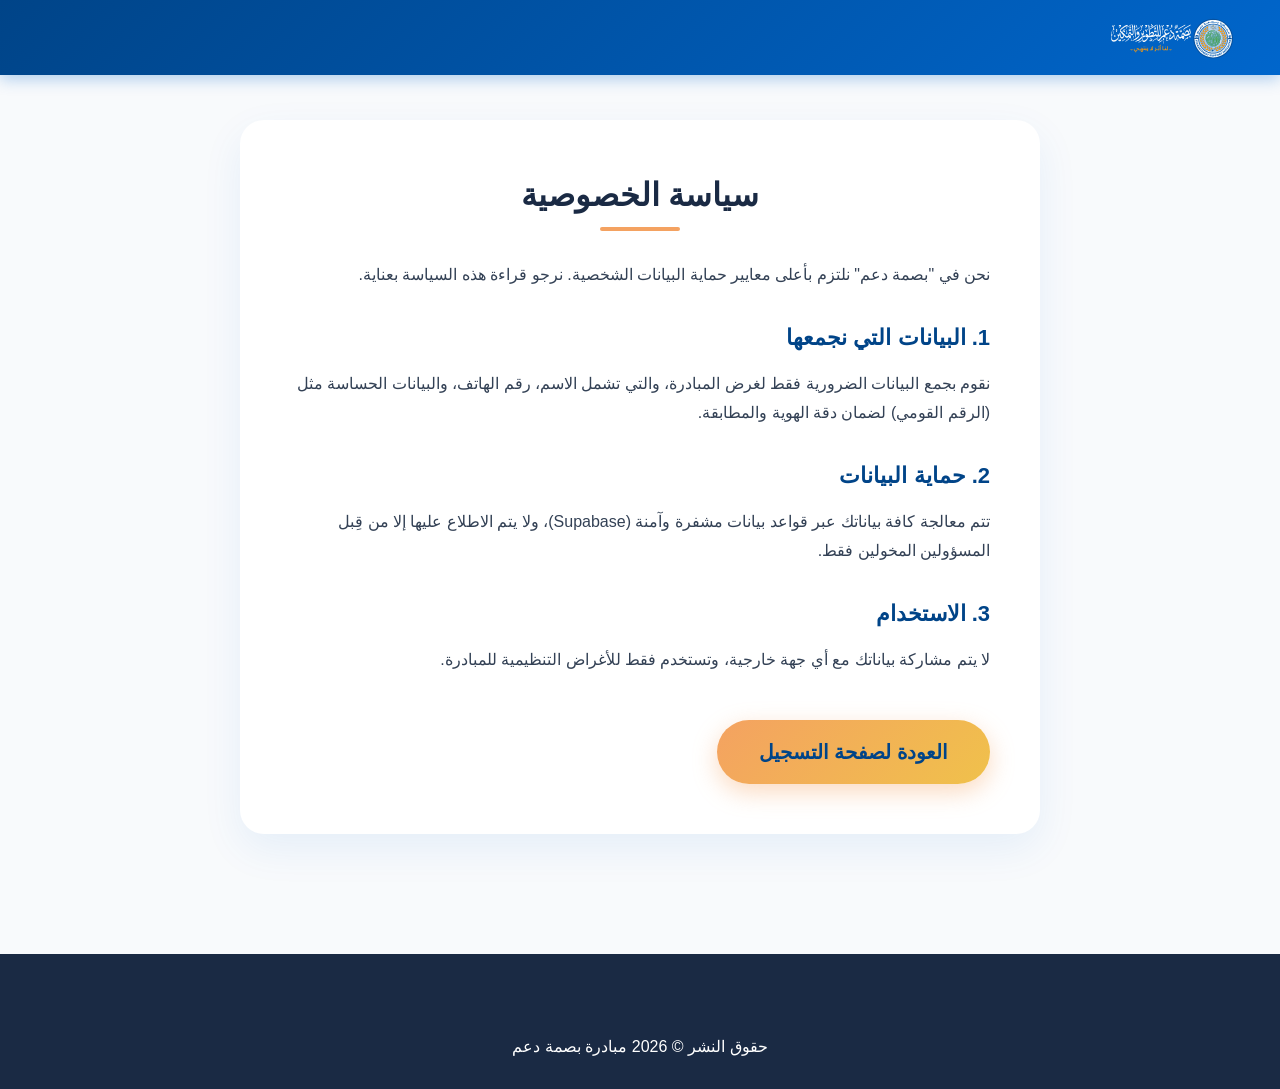
<file: privacy_polices.html>
<head>
    <meta charset="UTF-8">
    <link rel="stylesheet" href="style.css">
    <link rel="stylesheet" href="privacy.css"> <title>سياسة الخصوصية - مبادرة بصمة دعم</title>
<link rel="icon" type="image/x-icon" href="favicon.ico">
</head>
<body>

    <nav class="navbar">
        <div class="container">
            <div class="logo">
                <a href="index.html">
                    <img src="img/logo.svg" width="350" height="80" alt="بصمة دعم">
                </a>
            </div>
        </div>
    </nav>

    <section class="privacy-section">
        <div class="container privacy-container"> 
            <h1 class="section-title">سياسة الخصوصية</h1>
            
            <p>نحن في "بصمة دعم" نلتزم بأعلى معايير حماية البيانات الشخصية. نرجو قراءة هذه السياسة بعناية.</p>

            <h2>1. البيانات التي نجمعها</h2>
            <p>نقوم بجمع البيانات الضرورية فقط لغرض المبادرة، والتي تشمل الاسم، رقم الهاتف، والبيانات الحساسة مثل (الرقم القومي) لضمان دقة الهوية والمطابقة.</p>

            <h2>2. حماية البيانات</h2>
            <p>تتم معالجة كافة بياناتك عبر قواعد بيانات مشفرة وآمنة (Supabase)، ولا يتم الاطلاع عليها إلا من قِبل المسؤولين المخولين فقط.</p>

            <h2>3. الاستخدام</h2>
            <p>لا يتم مشاركة بياناتك مع أي جهة خارجية، وتستخدم فقط للأغراض التنظيمية للمبادرة.</p>
            
            <a href="join.html" class="btn-primary privacy-btn">العودة لصفحة التسجيل</a>
        </div>
    </section>

    <footer class="footer">
        <div class="container">
            <p style="text-align: center;">حقوق النشر © 2026 مبادرة بصمة دعم</p>
        </div>
    </footer>

</body>
</file>
<file: style.css>
/* ====================== style.css - مبادرة بصمة دعم ======================
   كامل وجاهز 100% - انسخه في ملف style.css
   تم تصميمه خصيصاً للمبادرة - مودرن + شبابي + فخم + RTL
*/

* {
    margin: 0;
    padding: 0;
    box-sizing: border-box;
}

body {
    font-family: 'Tajawal', sans-serif;
    background-color: #F8FAFC;
    color: #1A2A44;
    line-height: 1.6;
    direction: rtl;
    overflow-x: hidden;
}

/* ====================== Navbar ====================== */

/* --- Base (Mobile First) --- */
.navbar {
    background: linear-gradient(135deg, #004488, #0066CC);
    position: fixed;
    top: 0;
    left: 0;
    right: 0;
    width: 100%;
    z-index: 1000;
    box-shadow: 0 4px 15px rgba(0, 102, 204, 0.3);
    height: 65px;
}

.navbar .container {
    width: 100%;
    max-width: 1400px;
    margin: 0 auto;
    padding: 0 16px;
    display: flex;
    align-items: center;
    justify-content: space-between;
    height: 65px;
}

/* الشعار */
.logo {
    display: flex;
    align-items: center;
    flex-shrink: 0;
}

.logo img {
    height: 44px;
    width: auto;
}

/* منطقة اليمين: avatar + hamburger */
.nav-right {
    display: flex;
    align-items: center;
    gap: 12px;
    margin-right: auto;
    margin-left: 0;
}

/* زرار انضم الآن */
a.highlight,
#navLoginBtn {
    background: linear-gradient(135deg, #F4A261, #f0c14b);
    color: #004488;
    padding: 8px 18px;
    border-radius: 50px;
    text-decoration: none;
    font-weight: 700;
    font-size: 15px;
    transition: all 0.3s ease;
    box-shadow: 0 4px 12px rgba(244, 162, 97, 0.35);
    white-space: nowrap;
}

a.highlight:hover,
#navLoginBtn:hover {
    transform: translateY(-2px);
    box-shadow: 0 6px 18px rgba(244, 162, 97, 0.5);
}

/* Avatar */
.nav-avatar-wrapper {
    width: 42px;
    height: 42px;
    border-radius: 50%;
    border: 2px solid rgba(255,255,255,0.5);
    padding: 2px;
    background: #fff;
    cursor: pointer;
    transition: border-color 0.2s ease, transform 0.2s ease;
    flex-shrink: 0;
}

.nav-avatar-wrapper:hover {
    border-color: #F4A261;
    transform: scale(1.05);
}

.nav-avatar-wrapper img {
    width: 100%;
    height: 100%;
    border-radius: 50%;
    object-fit: cover;
    display: block;
}

/* زرار الهمبرجر - ظاهر دايمًا في الموبايل */
.mobile-toggle {
    display: flex;
    align-items: center;
    justify-content: center;
    background: rgba(255,255,255,0.12);
    border: 1px solid rgba(255,255,255,0.25);
    border-radius: 8px;
    color: white;
    font-size: 20px;
    width: 40px;
    height: 40px;
    cursor: pointer;
    transition: background 0.2s ease;
    flex-shrink: 0;
    margin: 0;
}

.mobile-toggle:hover {
    background: rgba(255,255,255,0.22);
}

/* القائمة - مخفية في الموبايل */
.nav-menu {
    display: flex;
    list-style: none;
    flex-direction: column;
    position: fixed;
    top: 65px;
    right: -100%;
    width: 100%;
    height: calc(100vh - 65px);
    background: #003d7a;
    align-items: center;
    justify-content: flex-start;
    padding-top: 30px;
    gap: 8px;
    transition: right 0.35s ease;
    overflow-y: auto;
}

.nav-menu.mobile-active {
    right: 0;
}

.nav-menu > li > a {
    color: white;
    text-decoration: none;
    font-weight: 600;
    font-size: 18px;
    padding: 12px 20px;
    display: block;
    border-radius: 10px;
    transition: all 0.25s;
    text-align: center;
    min-width: 200px;
}

.nav-menu > li > a:hover,
.nav-menu > li > a.active {
    color: #F4A261;
    background: rgba(244, 162, 97, 0.1);
}

/* Dropdown - موبايل */
.dropdown {
    position: relative;
/*    width: 100%; */
    text-align: center;
}

.dropdown-content {
    display: none;
    list-style: none;
    background: rgba(255,255,255,0.06);
    border-radius: 10px;
    margin-top: 4px;
    padding: 6px 0;
}

.dropdown.open .dropdown-content {
    display: block;
}

.dropdown-content li a {
    color: #dce8f5;
    padding: 10px 16px;
    display: block;
    font-size: 16px;
    transition: color 0.2s;
    text-decoration: none;
}

.dropdown-content li a:hover {
    color: #F4A261;
}

.hidden { display: none !important; }

/* --- Tablet: 576px+ --- */
@media (min-width: 576px) {
    .navbar {
        height: 70px;
    }
    .navbar .container {
        height: 70px;
        padding: 0 24px;
    }
    .nav-menu {
        top: 70px;
        height: calc(100vh - 70px);
    }
    .logo img {
        height: 50px;
    }
}

/* --- Laptop: 992px+ --- */
@media (min-width: 992px) {
    .navbar {
        height: 75px;
    }
    .navbar .container {
        height: 75px;
        padding: 0 32px;
    }

    /* إخفاء الهمبرجر */
    .mobile-toggle {
        display: none;
    }

    /* القائمة أفقية */
    .nav-menu {
        position: static;
        flex-direction: row;
        height: auto;
        width: auto;
        background: transparent;
        padding: 0;
        gap: 4px;
        overflow: visible;
        right: auto;
        justify-content: center;
        flex: 1;
        margin: 0 24px;
    }

    .nav-menu > li > a {
        font-size: 15px;
        padding: 8px 12px;
        min-width: unset;
        position: relative;
    }

    .nav-menu > li > a::after {
        content: '';
        position: absolute;
        bottom: 2px;
        right: 12px;
        left: 12px;
        height: 2px;
        background: #F4A261;
        border-radius: 2px;
        transform: scaleX(0);
        transition: transform 0.3s ease;
    }

    .nav-menu > li > a:hover::after,
    .nav-menu > li > a.active::after {
        transform: scaleX(1);
    }

    /* Dropdown - Desktop */
    .dropdown-content {
        position: absolute;
        top: calc(100% + 8px);
        left: 0;
        background: white;
        min-width: 180px;
        box-shadow: 0 8px 24px rgba(0,0,0,0.15);
        border-radius: 10px;
        padding: 6px 0;
        margin-left: 0;
        margin-right: auto;
        z-index: 100;
    }

    .dropdown:hover .dropdown-content,
    .dropdown.open .dropdown-content {
        display: block;
    }

    .dropdown-content li a {
        color: #004488;
        font-size: 15px;
        padding: 10px 16px;
    }

    .dropdown-content li a:hover {
        background: #f0f6ff;
        color: #0066CC;
    }

    .nav-menu {
        top: auto;
    }

    .logo img {
        height: 54px;
    }
}

/* --- Wide Desktop: 1200px+ --- */
@media (min-width: 1200px) {
    .navbar .container {
        padding: 0 40px;
    }
    .nav-menu {
        gap: 8px;
        margin: 0 32px;
    }
    .nav-menu > li > a {
        font-size: 16px;
        padding: 8px 14px;
    }
}

/* زر الـ login القديم - للتوافق */
.nav-actions .btn-login {
    background: rgba(255,255,255,0.15);
    color: white;
    padding: 10px;
    border-radius: 50px;
    text-decoration: none;
    font-weight: 400;
    display: flex;
    align-items: center;
    gap: 8px;
    transition: all 0.3s;
}

.nav-actions .btn-login:hover {
    background: #F4A261;
    color: #004488;
    transform: translateY(-2px);
}

.nav-auth-container {
    display: flex;
    align-items: center;
    gap: 15px;
}

.nav-member-login-btn {
    background-color: #f4b644;
    color: #333;
    padding: 8px 18px;
    border-radius: 8px;
    text-decoration: none;
    font-weight: 600;
    font-size: 14px;
    transition: all 0.3s ease;
    box-shadow: 0 4px 10px rgba(244, 182, 68, 0.2);
}

.nav-member-login-btn:hover {
    background-color: #e0a334;
    transform: translateY(-1px);
}

/* ====================== Hero ====================== */
.hero {
    height: 100vh;
    min-height: 700px;
    position: relative;
    display: flex;
    align-items: center;
    overflow: hidden;
    margin-top: 65px;
}

.hero-bg {
    position: absolute;
    top: 0;
    left: 0;
    width: 100%;
    height: 100%;
    aspect-ratio: 16 / 9;
    object-fit: cover;
    z-index: -2;
    filter: brightness(0.75);
}

.hero-overlay {
    position: absolute;
    top: 0;
    left: 0;
    width: 100%;
    height: 100%;
    background: linear-gradient(90deg, rgba(0,68,136,0.85) 0%, rgba(0,102,204,0.65) 100%);
    z-index: -1;
}

.hero-content {
    max-width: 1400px;
    margin: 0 auto;
    padding: 0 20px;
    position: relative;
    z-index: 2;
}

.hero-text {
    max-width: 680px;
}

.hero-text .badge {
    display: inline-block;
    background: #F4A261;
    color: #004488;
    padding: 8px 20px;
    border-radius: 50px;
    font-size: 15px;
    font-weight: 700;
    margin-bottom: 20px;
    box-shadow: 0 4px 15px rgba(244, 162, 97, 0.4);
}

.hero-text h1 {
    font-size: clamp(42px, 6vw, 68px);
    font-weight: 700;
    line-height: 1.1;
    color: white;
    margin-bottom: 18px;
}

.hero-text .accent {
    color: #F4A261;
}

.hero-text p {
    font-size: 22px;
    color: #f0f0f0;
    margin-bottom: 35px;
    max-width: 520px;
}

.hero-buttons {
    display: flex;
    gap: 18px;
    flex-wrap: wrap;
}

.btn-primary {
    background: linear-gradient(135deg, #F4A261, #f0c14b);
    color: #004488;
    padding: 16px 42px;
    border-radius: 50px;
    font-size: 20px;
    font-weight: 700;
    text-decoration: none;
    display: inline-flex;
    align-items: center;
    justify-content: center;
    box-shadow: 0 8px 25px rgba(244, 162, 97, 0.4);
    transition: all 0.4s;
}

.btn-primary:hover {
    transform: translateY(-5px) scale(1.05);
    box-shadow: 0 15px 30px rgba(244, 162, 97, 0.5);
}

.btn-secondary {
    background: transparent;
    color: white;
    border: 3px solid white;
    padding: 14px 36px;
    border-radius: 50px;
    font-size: 20px;
    font-weight: 600;
    text-decoration: none;
    transition: all 0.4s;
}

.btn-secondary:hover {
    background: white;
    color: #0066CC;
}

.hero-stats {
    display: flex;
    gap: 40px;
    margin-top: 60px;
    color: white;
}

.hero-stats strong {
    font-size: 32px;
    display: block;
}

/* ====================== Custom Cards ====================== */
.custom-card {
    background: white;
    border-radius: 20px;
    overflow: hidden;
    box-shadow: 0 10px 30px rgba(0, 0, 0, 0.08);
    transition: all 0.4s cubic-bezier(0.4, 0, 0.2, 1);
    height: 100%;
}

.custom-card:hover {
    transform: translateY(-12px);
    box-shadow: 0 20px 40px rgba(0, 102, 204, 0.15);
}

.card-header {
    background: linear-gradient(90deg, #F4A261, #f0c14b);
    color: #004488;
    padding: 18px 24px;
    font-size: 22px;
    font-weight: 700;
    text-align: center;
}

.card-body {
    padding: 28px 24px;
}

.card-body p {
    font-size: 17px;
    color: #334155;
    margin-bottom: 20px;
}

.btn-link {
    color: #0066CC;
    text-decoration: none;
    font-weight: 600;
    display: inline-flex;
    align-items: center;
    gap: 8px;
}

.btn-link i {
    transition: transform 0.3s;
}

.btn-link:hover i {
    transform: translateX(-8px);
}

/* ====================== News Scroll ====================== */
.news-scroll {
    padding: 80px 0;
    background: #fff;
}

.section-title {
    font-size: 32px;
    font-weight: 700;
    text-align: center;
    margin-bottom: 40px;
    color: #1A2A44;
    position: relative;
}

.section-title:after {
    content: '';
    width: 80px;
    height: 4px;
    background: #F4A261;
    position: absolute;
    bottom: -10px;
    left: 50%;
    transform: translateX(-50%);
    border-radius: 4px;
}

/* الحاوية الخارجية للشريط */
.scroll-container {
    overflow: hidden;
    white-space: nowrap;
    padding: 20px 0; /* مساحة علوية وسفلية عشان الـ Hover والـ Shadow يظهروا براحتهم */
    direction: ltr;  /* لتسهيل حركة الانيميشن من اليسار لليمين */
}

/* الخط الحاضن للكروت */
.scroll-track {
    display: inline-flex;
    gap: 30px; /* المسافة بين كل كارت والتاني */
    will-change: transform;
}

/* ضبط كارت الخبر جوه السلايدر */
.scroll-track .news-item.news-card {
    width: 320px;        /* تحديد عرض ثابت ومناسب للكارت جوه التراك */
    flex-shrink: 0;      /* منع المتصفح من كبس أو تصغير حجم الكارت */
    white-space: normal; /* السماح لعنوان الخبر بالنزول لسطر جديد لو طويل */
    text-align: right;   /* إعادة اتجاه النص للغة العربية */
}

/* تعديل حجم الخط وصورة الكارت في الشريط الرئيسي (اختياري لجعلها أرق) */
.scroll-track .news-item.news-card img {
    height: 180px; /* جعل الصورة أقصر قليلاً لتناسب شريط الصفحة الرئيسية */
}

.scroll-track .news-item.news-card h3 {
    font-size: 18px; /* حجم خط متناسق مع حجم الكارت في الشريط */
    display: -webkit-box;
    line-clamp: 2; /* لو العنوان طويل جداً يكتفي بسطرين ويضع ... */
    box-orient: vertical;
    overflow: hidden;
}


.news-item {
    background: white;
    border-radius: 16px;
    overflow: hidden;
    width: 320px;
    box-shadow: 0 8px 25px rgba(0,0,0,0.1);
    display: inline-flex;
    flex-direction: column;
}

.news-item img {
    width: 100%;
    height: 180px;
    object-fit: cover;
}

.news-item div {
    padding: 16px;
}

.news-item h4 {
    font-size: 18px;
    margin-bottom: 6px;
    color: #1A2A44;
}

.news-item span {
    color: #64748B;
    font-size: 14px;
}

/* ====================== Sections Grid ====================== */
.sections-grid {
    padding: 80px 0;
    display: grid;
    grid-template-columns: repeat(auto-fit, minmax(280px, 1fr));
    gap: 28px;
}

/* ====================== Quick Links ====================== */
.quick-links {
    padding: 60px 0;
    margin-top: 40px;
    margin-bottom: 40px;
    background: #F1F5F9;
}

.links-grid {
    display: grid;
    grid-template-columns: repeat(auto-fit, minmax(220px, 1fr));
    gap: 20px;
}

.quick-card {
    background: white;
    padding: 28px;
    border-radius: 18px;
    text-decoration: none;
    color: #1A2A44;
    font-size: 20px;
    font-weight: 600;
    display: flex;
    align-items: center;
    justify-content: space-between;
    box-shadow: 0 8px 20px rgba(0,0,0,0.07);
    transition: all 0.4s;
    transform: translateY(-10px)
}

.quick-card:hover {
    background: #0066CC;
    color: white;
    transform: translateY(-18px);
}

/* ====================== Footer ====================== */
.footer {
    background: #1A2A44;
    color: white;
    padding: 80px 0 30px;
    margin-top: 40px;

}

.footer-grid {
    max-width: 1400px;
    margin: 0 auto;
    padding: 0 20px;
    display: grid;
    grid-template-columns: repeat(auto-fit, minmax(240px, 1fr));
    gap: 50px;
}

.logo-footer {
    display: flex;
    align-items: center;
    gap: 10px;
    color: white;
    margin-bottom: 15px;
}

.footer h4 {
    color: #F4A261;
    margin-bottom: 20px;
    font-size: 20px;
}

.footer ul {
    list-style: none;
}

.footer ul li {
    margin-bottom: 12px;
}

.footer ul a {
    color: #CBD5E1;
    text-decoration: none;
}

.social-icons a {
    color: #F4A261;
    font-size: 28px;
    margin-left: 18px;
    transition: all 0.3s;
}

.social-icons a:hover {
    transform: scale(1.3);
}

/* ====================== Join Form ====================== */
.join-form {
    max-width: 720px;
    margin: 0 auto;
    background: white;
    padding: 50px;
    border-radius: 24px;
    box-shadow: 0 15px 40px rgba(0,102,204,0.12);
}

/* تنسيق الـ Labels - جعلناها تتماشى مع العناصر */
.join-form label {
    display: block;
    margin: 22px 0 8px;
    font-weight: 600;
    color: #1A2A44;
    font-size: 17px;
    /* الـ border-radius لا يؤثر هنا إلا إذا أضفت خلفية للـ label مستقبلاً */
}

/* تنسيق العناصر (input, select, textarea) */
.join-form input,
.join-form select,
.join-form textarea {
    width: 100%;
    padding: 16px 20px;
    border: 2px solid #E2E8F0;
    font-size: 17px;
    transition: all 0.3s ease; /* إضافة ease لجعل الحركة أنعم */
    
    /* الكيرف الموحد */
    border-radius: 16px; 
    resize: none; /* لمنع تغيير حجم textarea */
}


/* تأثير الهوفر (عند مرور الماوس على الحقل) */
.join-form input:hover,
.join-form select:hover,
.join-form textarea:hover {
    border-color: #0066CC;
    box-shadow: 0 0 0 4px rgba(0, 102, 204, 0.1); /* توهج أزرق خفيف جداً */
    transition: all 0.3s ease; /* عشان اللون يظهر بنعومة */
    color: #004488 !important; /* هيخلي الكلام المكتوب لونه أزرق المبادرة */
    caret-color: #0066CC !important; /* لون المؤشر (الكرسر) */
}

textarea {
    resize: none !important; /* لمنع السحب */
    appearance: none !important; /* لإلغاء أي تنسيق افتراضي للمتصفح */
}

.checkbox-group {
    gap: 15px; /* مسافة بين العناصر */
    margin: 20px 0;
}

.checkbox-group label {
    display: flex;
    align-items: center;
    gap: 10px;
    background: #ffffff;
    padding: 12px 15px;
    border: 2px solid #E2E8F0;
    border-radius: 12px;
    cursor: pointer;
    transition: all 0.3s;
    font-size: 16px;
    color: #1A2A44;
}

.checkbox-group label:hover {
    border-color: #0066CC;
    background-color: #F8FAFC;
}

/* تنسيق الـ input نفسه */
.checkbox-group input[type="checkbox"] {
    width: 18px;
    height: 18px;
    accent-color: #0066CC; /* لون التحديد */
    cursor: pointer;
}

.radio-group {
    display: flex;
    gap: 30px;
    margin: 15px 0;
}

.radio-group label {
    display: flex;
    align-items: center;
    gap: 10px;
    font-weight: normal;
}

/* ====================== Animations ====================== */
@keyframes fadeInUp {
    from {
        opacity: 0;
        transform: translateY(40px);
    }
    to {
        opacity: 1;
        transform: translateY(0);
    }
}

.custom-card,
.news-item,
.quick-card {
    animation: fadeInUp 0.8s backwards;
}

/* ====================== Responsive (non-navbar) ====================== */
@media (max-width: 992px) {
    .hero-stats {
        gap: 20px;
    }
}

@media (max-width: 576px) {
    .hero-text h1 {
        font-size: 48px;
    }

    .hero-buttons {
        flex-direction: column;
    }

    .sections-grid {
        grid-template-columns: 1fr;
    }
}

/* تحسين تجاوب الـ checkbox-group على الموبايل */
@media (max-width: 600px) {
    .checkbox-group {
        grid-template-columns: 1fr !important; /* يجعل العناصر تحت بعضها في الشاشات الصغيرة */
    }
    .join-form {
        padding: 30px; /* تقليل الحواف في الموبايل */
    }
}

/* Extra utilities */
.container {
    max-width: 1400px;
    margin: 0 auto;
    padding: 0 20px;
}

.btn-large {
    padding: 20px 50px;
    font-size: 22px;
}

.modal {
    display: none;
    position: fixed;
    top: 0;
    left: 0;
    width: 100%;
    height: 100%;
    background: rgba(0,0,0,0.7);
    align-items: center;
    justify-content: center;
    z-index: 9999;
}

.modal-content {
    background: white;
    padding: 40px;
    border-radius: 20px;
    width: 100%;
    max-width: 420px;
    text-align: center;
}

.modal-content input {
    width: 100%;
    padding: 14px;
    margin: 12px 0;
    border: 2px solid #ddd;
    border-radius: 12px;
}

/* ====================== scroll-top button ====================== */
.scroll-top-btn {
    position: fixed;
    bottom: 30px;
    right: 30px;
    width: 55px;
    height: 55px;
    background: linear-gradient(135deg, #F4A261, #f0c14b);
    color: #004488;
    border: none;
    border-radius: 50%;
    font-size: 24px;
    box-shadow: 0 8px 25px rgba(244, 162, 97, 0.4);
    cursor: pointer;
    display: none;
    align-items: center;
    justify-content: center;
    z-index: 9999;
    transition: all 0.3s;
}
.scroll-top-btn:hover {
    transform: scale(1.1);
    box-shadow: 0 12px 30px rgba(244, 162, 97, 0.5);
}
</file>
<file: privacy.css>
/* تنسيقات خاصة بصفحة سياسة الخصوصية */
.privacy-section {
    padding: 120px 0 80px;
    background-color: #F8FAFC;
}

.privacy-container {
    background: white;
    padding: 50px;
    border-radius: 24px;
    box-shadow: 0 15px 40px rgba(0, 102, 204, 0.08);
    max-width: 800px;
    margin: 0 auto;
}

.privacy-container h2 {
    color: #004488;
    margin-top: 30px;
    margin-bottom: 15px;
    font-size: 22px;
}

.privacy-container p {
    color: #334155;
    line-height: 1.8;
    margin-bottom: 15px;
}

.privacy-btn {
    margin-top: 30px;
    display: inline-block;
}
</file>
